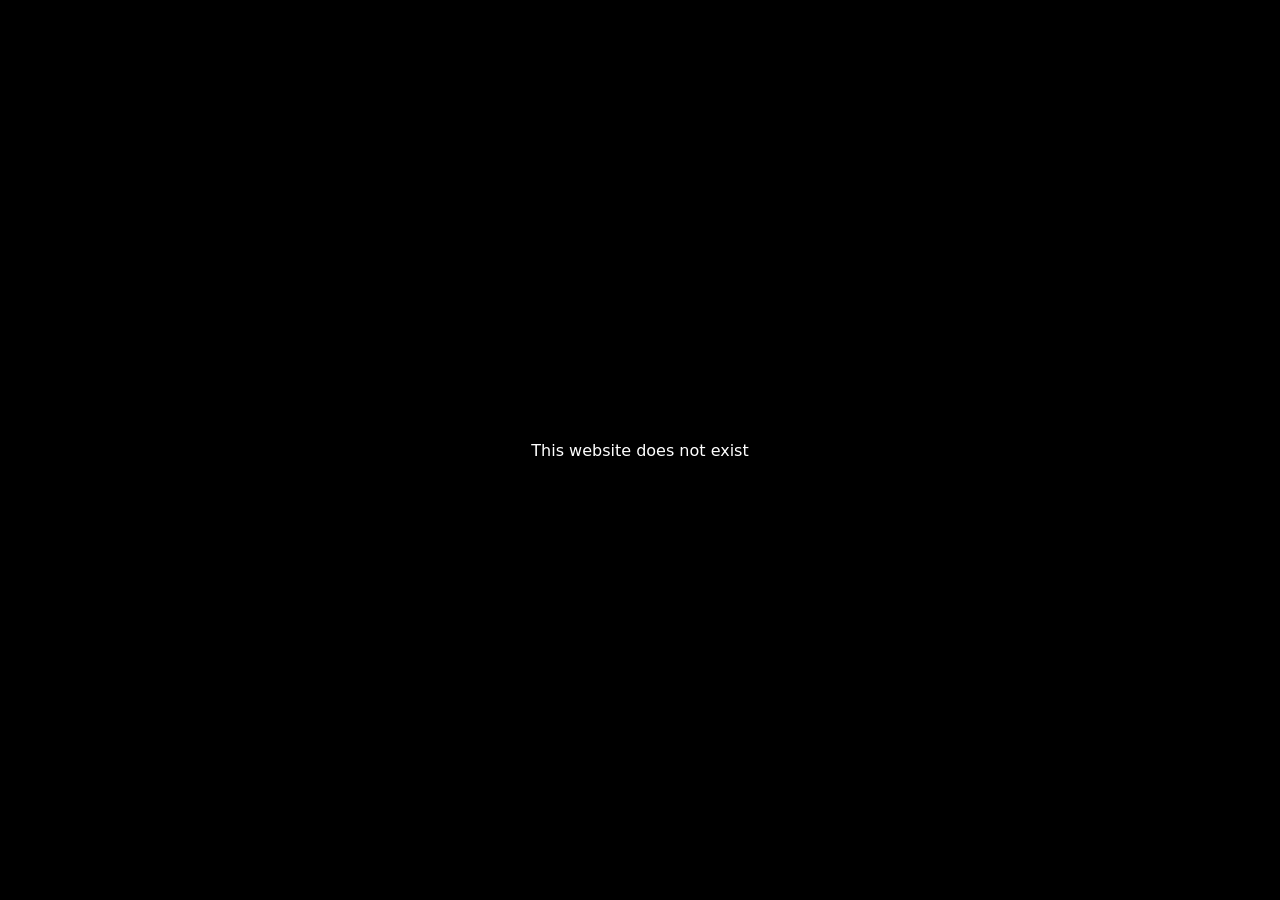
<file: index.html>
<!doctype html>
<html lang="en">
<head>
<meta charset="utf-8">
<meta name="viewport" content="width=device-width, initial-scale=1">
<meta name="robots" content="noindex">
<title>ninjaplzzzz.com</title>
<style>
html, body { margin: 0; height: 100%; background: #000; color: #fff; }
body { display: flex; align-items: center; justify-content: center; font-family: system-ui, sans-serif; }
</style>
</head>
<body>
<p>This website does not exist</p>
</body>
</html>
</file>
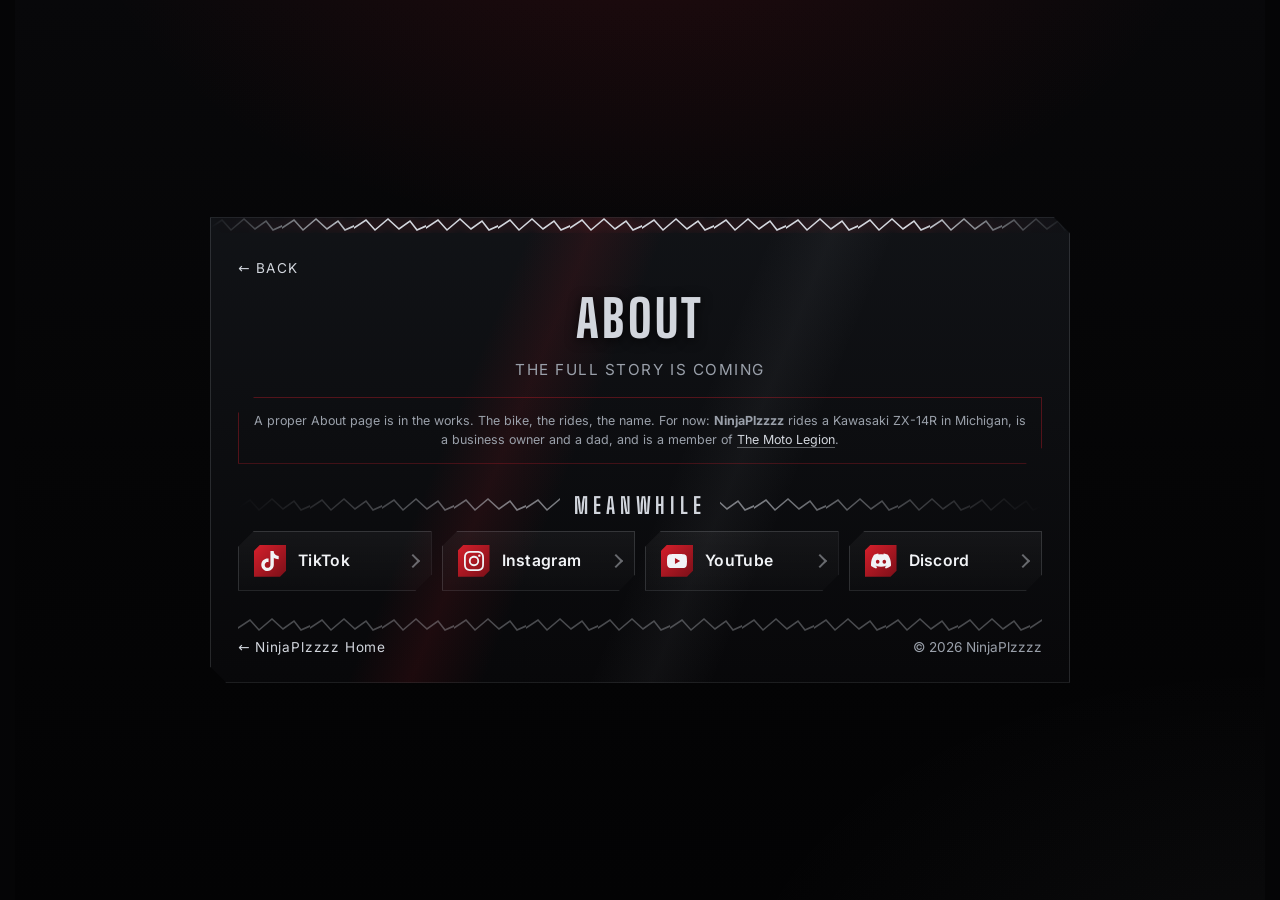
<file: about.html>
<!DOCTYPE html>
<html lang="en">
<head>
    <meta charset="UTF-8">
    <meta name="viewport" content="width=device-width, initial-scale=1.0">
    <title>About | NinjaPlzzzz</title>
    <meta name="description" content="The full NinjaPlzzzz About page is on the way. Meanwhile, follow along on the socials.">
    <meta name="author" content="NinjaPlzzzz">
    <meta name="robots" content="noindex, follow">
    <meta name="theme-color" content="#050506">
    <link rel="canonical" href="https://ninjaplzzzz.com/about.html">

    <meta property="og:title" content="About | NinjaPlzzzz">
    <meta property="og:description" content="The full NinjaPlzzzz About page is on the way. Meanwhile, follow along on the socials.">
    <meta property="og:type" content="website">
    <meta property="og:url" content="https://ninjaplzzzz.com/about.html">
    <meta property="og:site_name" content="NinjaPlzzzz">
    <meta property="og:locale" content="en_US">
    <meta property="og:image" content="https://ninjaplzzzz.com/og-image.png?v=20261010224207">
    <meta property="og:image:secure_url" content="https://ninjaplzzzz.com/og-image.png?v=20261010224207">
    <meta property="og:image:type" content="image/png">
    <meta property="og:image:width" content="1200">
    <meta property="og:image:height" content="630">
    <meta property="og:image:alt" content="NinjaPlzzzz, Michigan motorcycle content creator">

    <meta name="twitter:card" content="summary_large_image">
    <meta name="twitter:title" content="About | NinjaPlzzzz">
    <meta name="twitter:description" content="The full NinjaPlzzzz About page is on the way. Meanwhile, follow along on the socials.">
    <meta name="twitter:image" content="https://ninjaplzzzz.com/og-image.png?v=20261010224207">
    <meta name="twitter:image:alt" content="NinjaPlzzzz, Michigan motorcycle content creator">

    <link rel="stylesheet" href="styles.css?v=20261010224207">
    <link rel="icon" type="image/png" href="favicon-64.png?v=20261010224207">
    <link rel="icon" href="/favicon.ico" sizes="48x48 32x32 16x16">
    <link rel="apple-touch-icon" href="/apple-touch-icon.png">
    <link rel="preload" href="/fonts/big-shoulders-display-latin.woff2" as="font" type="font/woff2" crossorigin>
    <link rel="preload" href="/fonts/inter-latin.woff2" as="font" type="font/woff2" crossorigin>
</head>
<body>
    <main class="card">
        <a href="index.html" class="back-link" aria-label="Back to home">&larr; Back</a>

        <h1 class="name name-solid">ABOUT</h1>
        <p class="tagline">The full story is coming</p>

        <section class="links">
            <p class="fine-print">A proper About page is in the works. The bike, the rides, the name. For now: <strong>NinjaPlzzzz</strong> rides a Kawasaki ZX-14R in Michigan, is a business owner and a dad, and is a member of <a href="https://themotolegion.com/" target="_blank" rel="noopener">The Moto Legion</a>.</p>

            <h2 class="section-title">Meanwhile</h2>
            <div class="link-grid">
                <a class="link-btn" href="https://www.tiktok.com/@ninjaplzzzz" target="_blank" rel="noopener" aria-label="TikTok profile for NinjaPlzzzz" title="TikTok">
                    <span class="icon"><svg class="icon-svg" aria-hidden="true"><use href="icons.svg#i-tiktok"/></svg></span><span class="label">TikTok</span>
                </a>
                <a class="link-btn" href="https://www.instagram.com/ninjaplzzzz/" target="_blank" rel="noopener" aria-label="Instagram profile for NinjaPlzzzz" title="Instagram">
                    <span class="icon"><svg class="icon-svg" aria-hidden="true"><use href="icons.svg#i-instagram"/></svg></span><span class="label">Instagram</span>
                </a>
                <a class="link-btn" href="https://www.youtube.com/@Ninjaplzzzz" target="_blank" rel="noopener" aria-label="YouTube channel for NinjaPlzzzz" title="YouTube">
                    <span class="icon"><svg class="icon-svg" aria-hidden="true"><use href="icons.svg#i-youtube"/></svg></span><span class="label">YouTube</span>
                </a>
                <a class="link-btn" href="https://discord.gg/fz67hjDnPW" target="_blank" rel="noopener" aria-label="The Moto Legion Discord server invite" title="Discord">
                    <span class="icon"><svg class="icon-svg" aria-hidden="true"><use href="icons.svg#i-discord"/></svg></span><span class="label">Discord</span>
                </a>
            </div>
        </section>

        <footer class="footer">
            <a href="index.html">&larr; NinjaPlzzzz Home</a>
            <span>&copy; <span id="year"></span> NinjaPlzzzz</span>
        </footer>
    </main>

    <script>document.getElementById('year').textContent = new Date().getFullYear();</script>
</body>
</html>
</file>
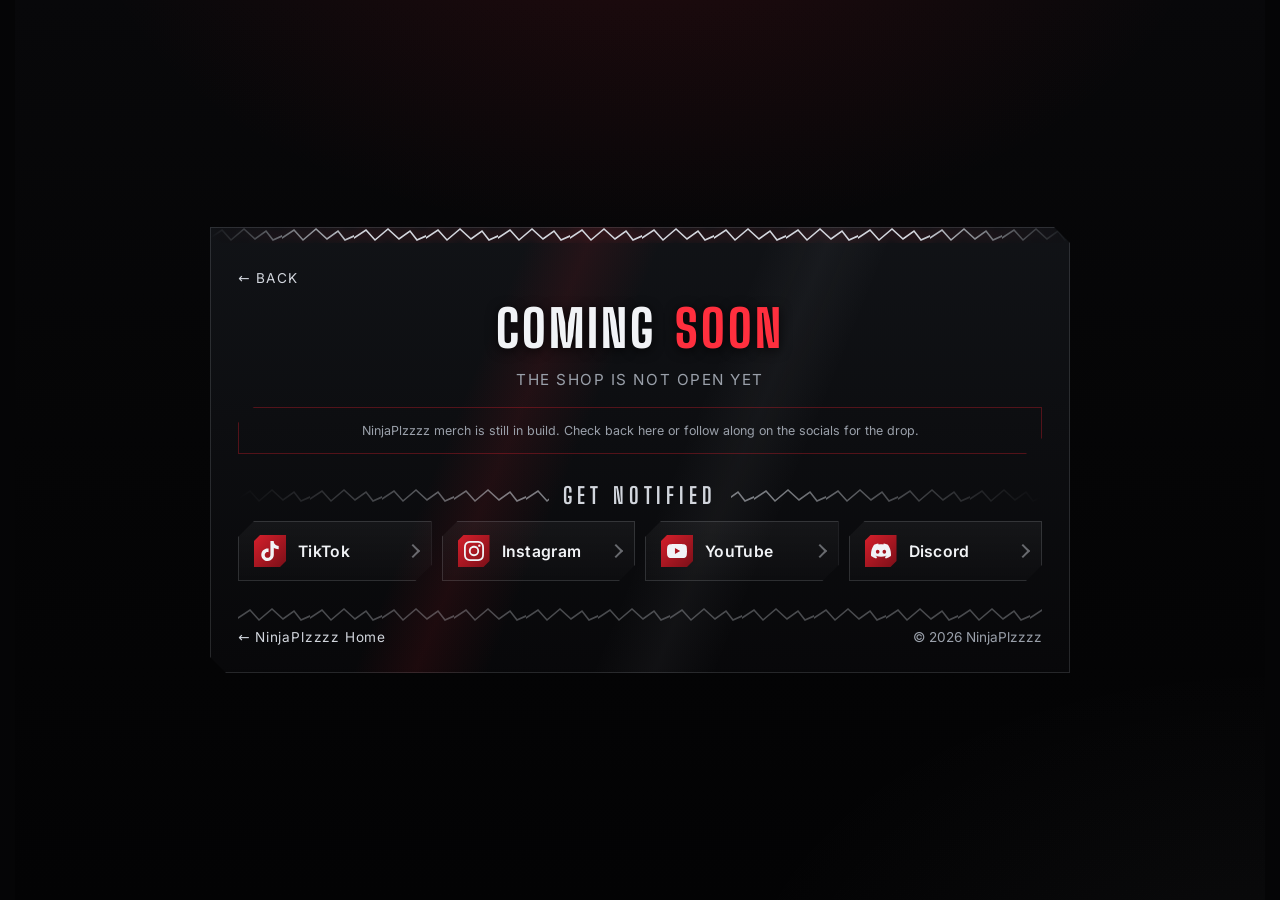
<file: coming-soon.html>
<!DOCTYPE html>
<html lang="en">
<head>
    <meta charset="UTF-8">
    <meta name="viewport" content="width=device-width, initial-scale=1.0">
    <title>Merch Coming Soon | NinjaPlzzzz</title>
    <meta name="description" content="NinjaPlzzzz merch is in build. Follow along on the socials for the drop.">
    <meta name="author" content="NinjaPlzzzz">
    <meta name="robots" content="noindex, follow">
    <meta name="theme-color" content="#050506">
    <link rel="canonical" href="https://ninjaplzzzz.com/coming-soon.html">

    <meta property="og:title" content="Merch Coming Soon | NinjaPlzzzz">
    <meta property="og:description" content="NinjaPlzzzz merch is in build. Follow along on the socials for the drop.">
    <meta property="og:type" content="website">
    <meta property="og:url" content="https://ninjaplzzzz.com/coming-soon.html">
    <meta property="og:site_name" content="NinjaPlzzzz">
    <meta property="og:locale" content="en_US">
    <meta property="og:image" content="https://ninjaplzzzz.com/og-image.png?v=20261010224207">
    <meta property="og:image:secure_url" content="https://ninjaplzzzz.com/og-image.png?v=20261010224207">
    <meta property="og:image:type" content="image/png">
    <meta property="og:image:width" content="1200">
    <meta property="og:image:height" content="630">
    <meta property="og:image:alt" content="NinjaPlzzzz, Michigan motorcycle content creator">

    <meta name="twitter:card" content="summary_large_image">
    <meta name="twitter:title" content="Merch Coming Soon | NinjaPlzzzz">
    <meta name="twitter:description" content="NinjaPlzzzz merch is in build. Follow along on the socials for the drop.">
    <meta name="twitter:image" content="https://ninjaplzzzz.com/og-image.png?v=20261010224207">
    <meta name="twitter:image:alt" content="NinjaPlzzzz, Michigan motorcycle content creator">

    <link rel="stylesheet" href="styles.css?v=20261010224207">
    <link rel="icon" type="image/png" href="favicon-64.png?v=20261010224207">
    <link rel="icon" href="/favicon.ico" sizes="48x48 32x32 16x16">
    <link rel="apple-touch-icon" href="/apple-touch-icon.png">
    <link rel="preload" href="/fonts/big-shoulders-display-latin.woff2" as="font" type="font/woff2" crossorigin>
    <link rel="preload" href="/fonts/inter-latin.woff2" as="font" type="font/woff2" crossorigin>
</head>
<body>
    <main class="card">
        <a href="index.html" class="back-link" aria-label="Back to home">&larr; Back</a>

        <h1 class="name">COMING<span class="accent"> SOON</span></h1>
        <p class="tagline">The shop is not open yet</p>

        <section class="links">
            <p class="fine-print">NinjaPlzzzz merch is still in build. Check back here or follow along on the socials for the drop.</p>

            <h2 class="section-title">Get Notified</h2>
            <div class="link-grid">
                <a class="link-btn" href="https://www.tiktok.com/@ninjaplzzzz" target="_blank" rel="noopener" aria-label="TikTok profile for NinjaPlzzzz" title="TikTok">
                    <span class="icon"><svg class="icon-svg" aria-hidden="true"><use href="icons.svg#i-tiktok"/></svg></span><span class="label">TikTok</span>
                </a>
                <a class="link-btn" href="https://www.instagram.com/ninjaplzzzz/" target="_blank" rel="noopener" aria-label="Instagram profile for NinjaPlzzzz" title="Instagram">
                    <span class="icon"><svg class="icon-svg" aria-hidden="true"><use href="icons.svg#i-instagram"/></svg></span><span class="label">Instagram</span>
                </a>
                <a class="link-btn" href="https://www.youtube.com/@Ninjaplzzzz" target="_blank" rel="noopener" aria-label="YouTube channel for NinjaPlzzzz" title="YouTube">
                    <span class="icon"><svg class="icon-svg" aria-hidden="true"><use href="icons.svg#i-youtube"/></svg></span><span class="label">YouTube</span>
                </a>
                <a class="link-btn" href="https://discord.gg/fz67hjDnPW" target="_blank" rel="noopener" aria-label="The Moto Legion Discord server invite" title="Discord">
                    <span class="icon"><svg class="icon-svg" aria-hidden="true"><use href="icons.svg#i-discord"/></svg></span><span class="label">Discord</span>
                </a>
            </div>
        </section>

        <footer class="footer">
            <a href="index.html">&larr; NinjaPlzzzz Home</a>
            <span>&copy; <span id="year"></span> NinjaPlzzzz</span>
        </footer>
    </main>

    <script>document.getElementById('year').textContent = new Date().getFullYear();</script>
</body>
</html>
</file>
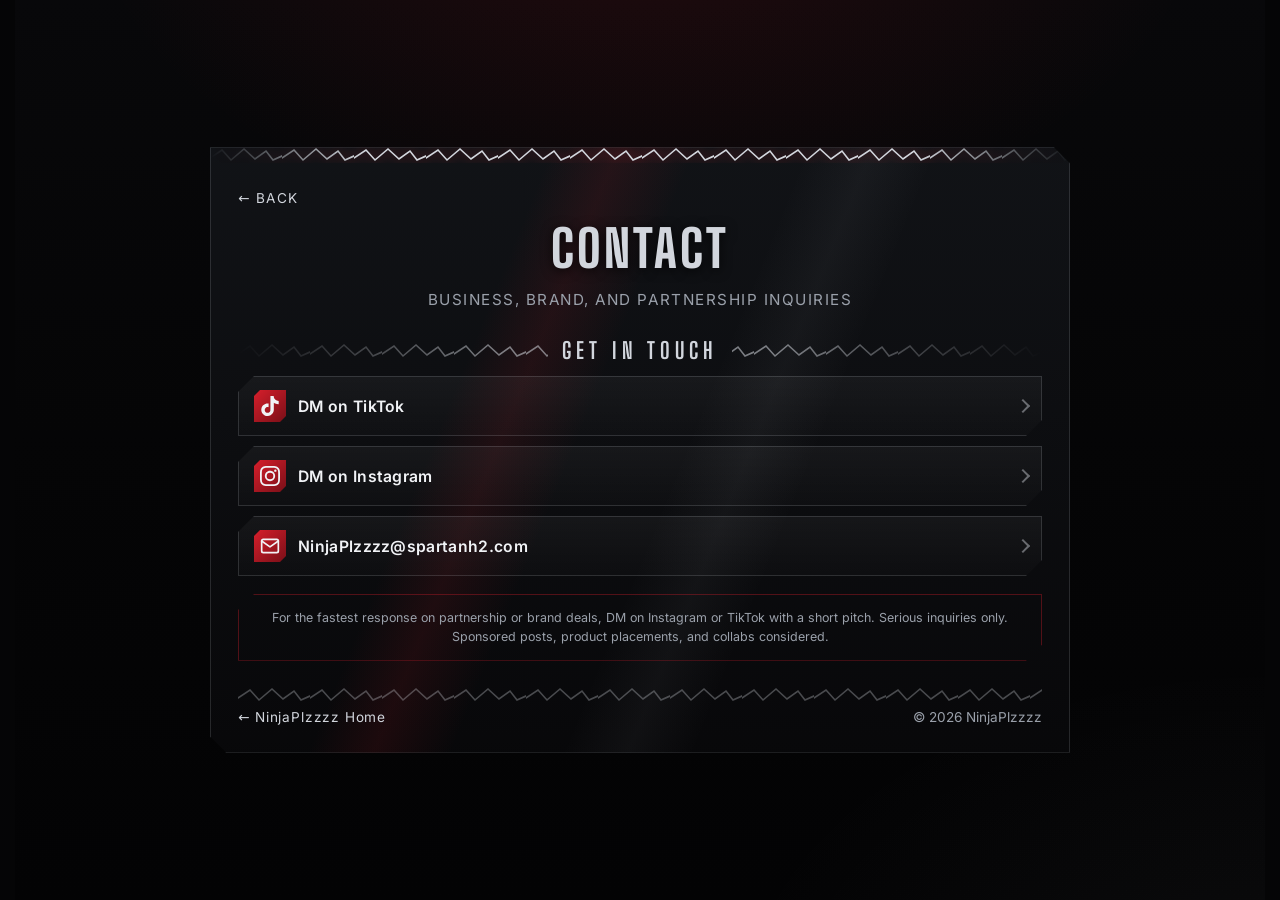
<file: contact.html>
<!DOCTYPE html>
<html lang="en">
<head>
    <meta charset="UTF-8">
    <meta name="viewport" content="width=device-width, initial-scale=1.0">
    <title>Contact | NinjaPlzzzz</title>
    <meta name="description" content="Business, brand, and partnership inquiries for NinjaPlzzzz. TikTok DM, Instagram DM, and email.">
    <meta name="author" content="NinjaPlzzzz">
    <meta name="robots" content="index, follow">
    <meta name="theme-color" content="#050506">
    <link rel="canonical" href="https://ninjaplzzzz.com/contact.html">

    <meta property="og:title" content="Contact | NinjaPlzzzz">
    <meta property="og:description" content="Business, brand, and partnership inquiries for NinjaPlzzzz. TikTok DM, Instagram DM, and email.">
    <meta property="og:type" content="website">
    <meta property="og:url" content="https://ninjaplzzzz.com/contact.html">
    <meta property="og:site_name" content="NinjaPlzzzz">
    <meta property="og:locale" content="en_US">
    <meta property="og:image" content="https://ninjaplzzzz.com/og-image.png?v=20261010224207">
    <meta property="og:image:secure_url" content="https://ninjaplzzzz.com/og-image.png?v=20261010224207">
    <meta property="og:image:type" content="image/png">
    <meta property="og:image:width" content="1200">
    <meta property="og:image:height" content="630">
    <meta property="og:image:alt" content="NinjaPlzzzz, Michigan motorcycle content creator">

    <meta name="twitter:card" content="summary_large_image">
    <meta name="twitter:title" content="Contact | NinjaPlzzzz">
    <meta name="twitter:description" content="Business, brand, and partnership inquiries for NinjaPlzzzz. TikTok DM, Instagram DM, and email.">
    <meta name="twitter:image" content="https://ninjaplzzzz.com/og-image.png?v=20261010224207">
    <meta name="twitter:image:alt" content="NinjaPlzzzz, Michigan motorcycle content creator">

    <link rel="stylesheet" href="styles.css?v=20261010224207">
    <link rel="icon" type="image/png" href="favicon-64.png?v=20261010224207">
    <link rel="icon" href="/favicon.ico" sizes="48x48 32x32 16x16">
    <link rel="apple-touch-icon" href="/apple-touch-icon.png">
    <link rel="preload" href="/fonts/big-shoulders-display-latin.woff2" as="font" type="font/woff2" crossorigin>
    <link rel="preload" href="/fonts/inter-latin.woff2" as="font" type="font/woff2" crossorigin>
    <script type="application/ld+json">
    {
      "@context": "https://schema.org",
      "@type": "BreadcrumbList",
      "itemListElement": [
        { "@type": "ListItem", "position": 1, "name": "Home", "item": "https://ninjaplzzzz.com/" },
        { "@type": "ListItem", "position": 2, "name": "Contact", "item": "https://ninjaplzzzz.com/contact.html" }
      ]
    }
    </script>
</head>
<body>
    <main class="card">
        <a href="index.html" class="back-link" aria-label="Back to home">&larr; Back</a>

        <h1 class="name name-solid">CONTACT</h1>
        <p class="tagline">Business, brand, and partnership inquiries</p>

        <section class="links">
            <h2 class="section-title">Get In Touch</h2>

            <div class="link-grid" style="grid-template-columns: 1fr;">
                <a class="link-btn" href="https://www.tiktok.com/@ninjaplzzzz" target="_blank" rel="noopener" aria-label="DM NinjaPlzzzz on TikTok" title="DM on TikTok">
                    <span class="icon"><svg class="icon-svg" aria-hidden="true"><use href="icons.svg#i-tiktok"/></svg></span><span class="label">DM on TikTok</span>
                </a>
                <a class="link-btn" href="https://www.instagram.com/ninjaplzzzz/" target="_blank" rel="noopener" aria-label="DM NinjaPlzzzz on Instagram" title="DM on Instagram">
                    <span class="icon"><svg class="icon-svg" aria-hidden="true"><use href="icons.svg#i-instagram"/></svg></span><span class="label">DM on Instagram</span>
                </a>
                <a class="link-btn" href="mailto:NinjaPlzzzz@spartanh2.com" aria-label="Email NinjaPlzzzz at NinjaPlzzzz@spartanh2.com" title="NinjaPlzzzz@spartanh2.com">
                    <span class="icon"><svg class="icon-svg" aria-hidden="true"><use href="icons.svg#i-envelope"/></svg></span><span class="label">NinjaPlzzzz@spartanh2.com</span>
                </a>
            </div>

            <p class="fine-print">For the fastest response on partnership or brand deals, DM on Instagram or TikTok with a short pitch. Serious inquiries only. Sponsored posts, product placements, and collabs considered.</p>
        </section>

        <footer class="footer">
            <a href="index.html">&larr; NinjaPlzzzz Home</a>
            <span>&copy; <span id="year"></span> NinjaPlzzzz</span>
        </footer>
    </main>

    <script>document.getElementById('year').textContent = new Date().getFullYear();</script>
</body>
</html>
</file>
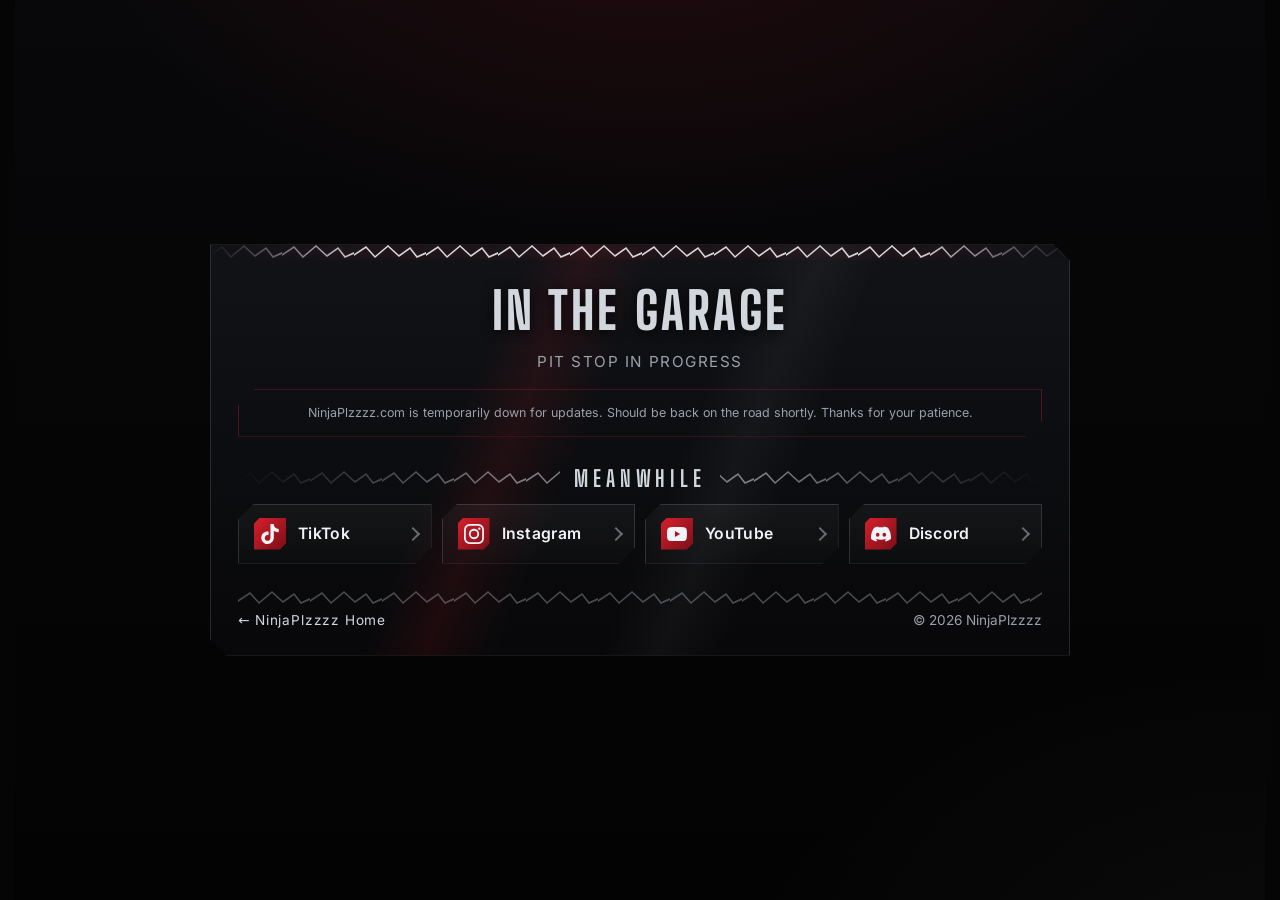
<file: maintenance.html>
<!DOCTYPE html>
<html lang="en">
<head>
    <meta charset="UTF-8">
    <meta name="viewport" content="width=device-width, initial-scale=1.0">
    <title>In the Garage | NinjaPlzzzz</title>
    <meta name="description" content="NinjaPlzzzz.com is temporarily down for maintenance. Back soon.">
    <meta name="author" content="NinjaPlzzzz">
    <meta name="robots" content="noindex, follow">
    <meta name="theme-color" content="#050506">

    <link rel="stylesheet" href="/styles.css?v=20261010224207">
    <link rel="icon" type="image/png" href="/favicon-64.png?v=20261010224207">
    <link rel="icon" href="/favicon.ico" sizes="48x48 32x32 16x16">
    <link rel="apple-touch-icon" href="/apple-touch-icon.png">
    <link rel="preload" href="/fonts/big-shoulders-display-latin.woff2" as="font" type="font/woff2" crossorigin>
    <link rel="preload" href="/fonts/inter-latin.woff2" as="font" type="font/woff2" crossorigin>
</head>
<body>
    <main class="card">
        <h1 class="name name-solid">IN THE GARAGE</h1>
        <p class="tagline">Pit stop in progress</p>

        <section class="links">
            <p class="fine-print">NinjaPlzzzz.com is temporarily down for updates. Should be back on the road shortly. Thanks for your patience.</p>

            <h2 class="section-title">Meanwhile</h2>
            <div class="link-grid">
                <a class="link-btn" href="https://www.tiktok.com/@ninjaplzzzz" target="_blank" rel="noopener" aria-label="TikTok profile for NinjaPlzzzz" title="TikTok">
                    <span class="icon"><svg class="icon-svg" aria-hidden="true"><use href="/icons.svg#i-tiktok"/></svg></span><span class="label">TikTok</span>
                </a>
                <a class="link-btn" href="https://www.instagram.com/ninjaplzzzz/" target="_blank" rel="noopener" aria-label="Instagram profile for NinjaPlzzzz" title="Instagram">
                    <span class="icon"><svg class="icon-svg" aria-hidden="true"><use href="/icons.svg#i-instagram"/></svg></span><span class="label">Instagram</span>
                </a>
                <a class="link-btn" href="https://www.youtube.com/@Ninjaplzzzz" target="_blank" rel="noopener" aria-label="YouTube channel for NinjaPlzzzz" title="YouTube">
                    <span class="icon"><svg class="icon-svg" aria-hidden="true"><use href="/icons.svg#i-youtube"/></svg></span><span class="label">YouTube</span>
                </a>
                <a class="link-btn" href="https://discord.gg/fz67hjDnPW" target="_blank" rel="noopener" aria-label="The Moto Legion Discord server invite" title="Discord">
                    <span class="icon"><svg class="icon-svg" aria-hidden="true"><use href="/icons.svg#i-discord"/></svg></span><span class="label">Discord</span>
                </a>
            </div>
        </section>

        <footer class="footer">
            <a href="/">&larr; NinjaPlzzzz Home</a>
            <span>&copy; <span id="year"></span> NinjaPlzzzz</span>
        </footer>
    </main>

    <script>document.getElementById('year').textContent = new Date().getFullYear();</script>
</body>
</html>
</file>
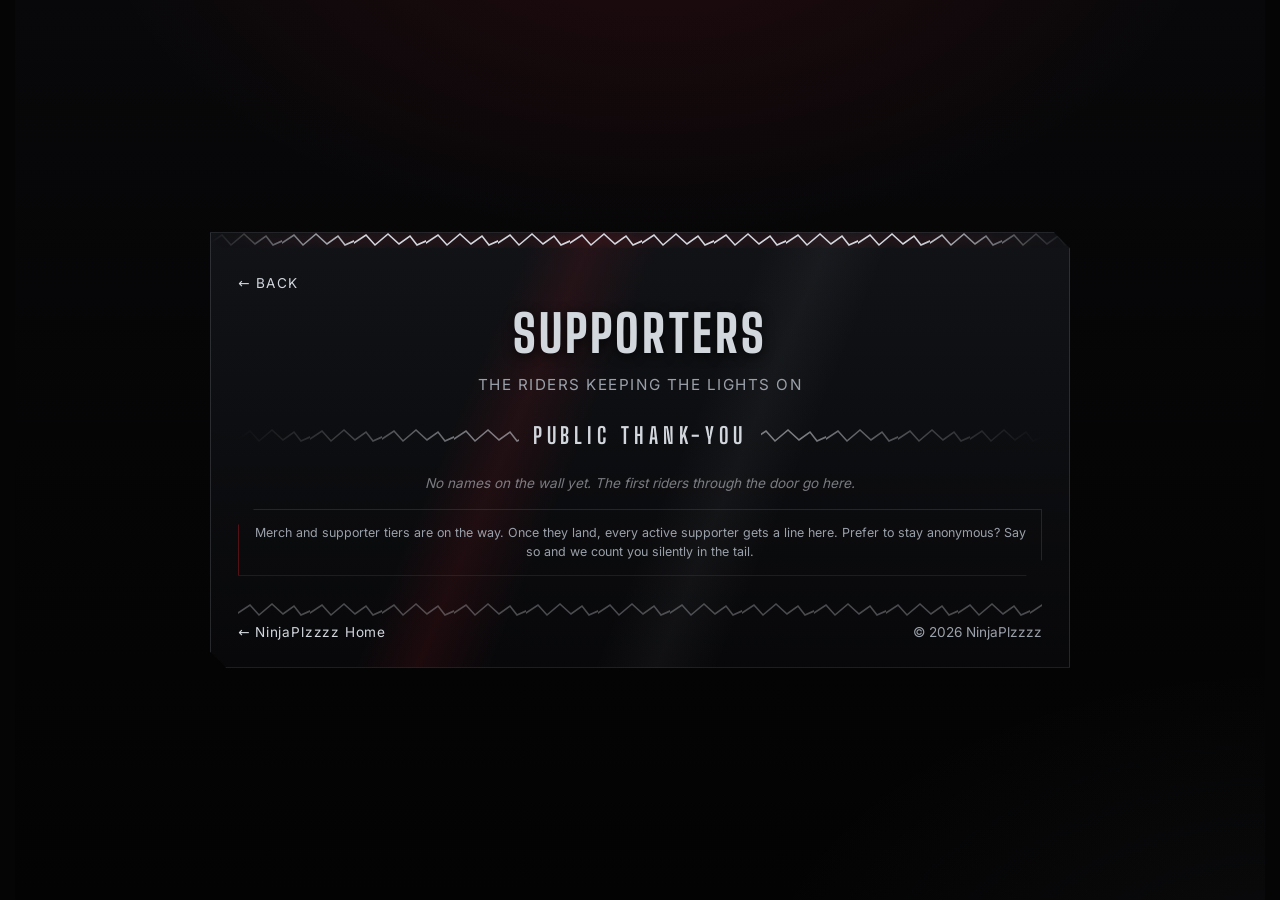
<file: supporters.html>
<!DOCTYPE html>
<html lang="en">
<head>
    <meta charset="UTF-8">
    <meta name="viewport" content="width=device-width, initial-scale=1.0">
    <title>Supporters | NinjaPlzzzz</title>
    <meta name="description" content="Public thank you to the supporters keeping NinjaPlzzzz on the road.">
    <meta name="author" content="NinjaPlzzzz">
    <meta name="robots" content="index, follow">
    <meta name="theme-color" content="#050506">
    <link rel="canonical" href="https://ninjaplzzzz.com/supporters.html">

    <meta property="og:title" content="Supporters | NinjaPlzzzz">
    <meta property="og:description" content="Public thank you to the supporters keeping NinjaPlzzzz on the road.">
    <meta property="og:type" content="website">
    <meta property="og:url" content="https://ninjaplzzzz.com/supporters.html">
    <meta property="og:site_name" content="NinjaPlzzzz">
    <meta property="og:locale" content="en_US">
    <meta property="og:image" content="https://ninjaplzzzz.com/og-image.png?v=20261010224207">
    <meta property="og:image:secure_url" content="https://ninjaplzzzz.com/og-image.png?v=20261010224207">
    <meta property="og:image:type" content="image/png">
    <meta property="og:image:width" content="1200">
    <meta property="og:image:height" content="630">
    <meta property="og:image:alt" content="NinjaPlzzzz, Michigan motorcycle content creator">

    <meta name="twitter:card" content="summary_large_image">
    <meta name="twitter:title" content="Supporters | NinjaPlzzzz">
    <meta name="twitter:description" content="Public thank you to the supporters keeping NinjaPlzzzz on the road.">
    <meta name="twitter:image" content="https://ninjaplzzzz.com/og-image.png?v=20261010224207">
    <meta name="twitter:image:alt" content="NinjaPlzzzz, Michigan motorcycle content creator">

    <link rel="stylesheet" href="styles.css?v=20261010224207">
    <link rel="icon" type="image/png" href="favicon-64.png?v=20261010224207">
    <link rel="icon" href="/favicon.ico" sizes="48x48 32x32 16x16">
    <link rel="apple-touch-icon" href="/apple-touch-icon.png">
    <link rel="preload" href="/fonts/big-shoulders-display-latin.woff2" as="font" type="font/woff2" crossorigin>
    <link rel="preload" href="/fonts/inter-latin.woff2" as="font" type="font/woff2" crossorigin>
    <script type="application/ld+json">
    {
      "@context": "https://schema.org",
      "@type": "BreadcrumbList",
      "itemListElement": [
        { "@type": "ListItem", "position": 1, "name": "Home", "item": "https://ninjaplzzzz.com/" },
        { "@type": "ListItem", "position": 2, "name": "Supporters", "item": "https://ninjaplzzzz.com/supporters.html" }
      ]
    }
    </script>
</head>
<body>
    <main class="card">
        <a href="index.html" class="back-link" aria-label="Back to home">&larr; Back</a>

        <h1 class="name name-solid">SUPPORTERS</h1>
        <p class="tagline">The riders keeping the lights on</p>

        <section class="links">
            <h2 class="section-title">Public Thank-You</h2>

            <div id="supporters-list"></div>

            <p class="supporters-tail" id="supporters-tail"></p>

            <p class="fine-print">Merch and supporter tiers are on the way. Once they land, every active supporter gets a line here. Prefer to stay anonymous? Say so and we count you silently in the tail.</p>
        </section>

        <footer class="footer">
            <a href="index.html">&larr; NinjaPlzzzz Home</a>
            <span>&copy; <span id="year"></span> NinjaPlzzzz</span>
        </footer>
    </main>

    <script>document.getElementById('year').textContent = new Date().getFullYear();</script>
    <script>
        // Supporters are loaded from supporters.json: edit that file to
        // add / remove / update entries. This script only renders.
        // Fields: name, tier ("Rider" | "Legend" | custom), since (YYYY-MM-DD),
        // instagram (handle without @, optional). Top-level anonymousCount
        // renders the opt-out tail.
        const esc = (s) => String(s ?? '')
            .replace(/&/g, '&amp;').replace(/</g, '&lt;').replace(/>/g, '&gt;')
            .replace(/"/g, '&quot;').replace(/'/g, '&#39;');

        function monthsSince(sinceStr) {
            const [y, m, d] = sinceStr.split('-').map(Number);
            const start = new Date(y, m - 1, d);
            const now = new Date();
            let months = (now.getFullYear() - start.getFullYear()) * 12 + (now.getMonth() - start.getMonth());
            if (now.getDate() < start.getDate()) months--;
            return Math.max(0, months);
        }
        function formatDuration(months) {
            if (months < 1) return 'New';
            if (months < 12) return months + ' mo';
            const y = Math.floor(months / 12), m = months % 12;
            return m === 0 ? y + ' yr' : y + ' yr ' + m + ' mo';
        }
        function milestoneClass(months) {
            if (months >= 36) return 'milestone-3y';
            if (months >= 24) return 'milestone-2y';
            if (months >= 12) return 'milestone-1y';
            return '';
        }
        function renderSupporters(supporters, anonymousCount) {
            const list = document.getElementById('supporters-list');
            const tail = document.getElementById('supporters-tail');
            const sorted = supporters.map(s => ({ ...s, _months: monthsSince(s.since) }))
                .sort((a, b) => b._months - a._months);
            if (!sorted.length && !anonymousCount) {
                list.innerHTML = '<p class="supporters-tail">No names on the wall yet. The first riders through the door go here.</p>';
                tail.style.display = 'none';
                return;
            }
            list.innerHTML = sorted.map(s => {
                const tier = s.tier || 'Rider';
                const tierClass = tier.toLowerCase().replace(/\s+/g, '-').replace(/[^a-z0-9-]/g, '');
                const ig = s.instagram ? encodeURIComponent(s.instagram) : '';
                const igLink = ig
                    ? '<a class="supporter-ig" href="https://www.instagram.com/' + ig + '/" target="_blank" rel="noopener" aria-label="' + esc(s.name) + ' on Instagram" title="@' + esc(s.instagram) + '"><svg class="icon-svg" aria-hidden="true"><use href="icons.svg#i-instagram"/></svg></a>'
                    : '';
                return '<div class="supporter-row ' + milestoneClass(s._months) + '">' +
                    '<span class="supporter-tier tier-' + tierClass + '">' + esc(tier) + '</span>' +
                    '<span class="supporter-name">' + esc(s.name) + '</span>' +
                    '<span class="supporter-months" title="Supporting since ' + esc(s.since) + '">' + formatDuration(s._months) + '</span>' +
                    igLink + '</div>';
            }).join('');
            if (anonymousCount > 0) {
                tail.textContent = '+ ' + anonymousCount + ' more rider' + (anonymousCount === 1 ? '' : 's') + ' supporting anonymously';
            } else {
                tail.style.display = 'none';
            }
        }
        (async () => {
            try {
                // Stamped URL: LiteSpeed caches JSON server-side for about a
                // day and ignores client cache headers on an unstamped path.
                const res = await fetch('supporters.json?v=20261010224207', { cache: 'no-cache' });
                if (!res.ok) throw new Error('HTTP ' + res.status);
                const data = await res.json();
                renderSupporters(data.supporters || [], data.anonymousCount || 0);
            } catch (err) {
                document.getElementById('supporters-list').innerHTML =
                    '<p class="fine-print">Could not load the supporters list. (' + esc(err.message) + ')</p>';
            }
        })();
    </script>
</body>
</html>
</file>
<file: styles.css>
@font-face{font-family:Big Shoulders Display;font-style:normal;font-weight:400 900;font-display:swap;src:url(fonts/big-shoulders-display-latin.woff2) format("woff2");unicode-range:U+0000-00FF,U+0131,U+0152-0153,U+02BB-02BC,U+02C6,U+02DA,U+02DC,U+0304,U+0308,U+0329,U+2000-206F,U+20AC,U+2122,U+2191,U+2193,U+2212,U+2215,U+FEFF,U+FFFD}@font-face{font-family:Inter;font-style:normal;font-weight:100 900;font-display:swap;src:url(fonts/inter-latin.woff2) format("woff2");unicode-range:U+0000-00FF,U+0131,U+0152-0153,U+02BB-02BC,U+02C6,U+02DA,U+02DC,U+0304,U+0308,U+0329,U+2000-206F,U+20AC,U+2122,U+2191,U+2193,U+2212,U+2215,U+FEFF,U+FFFD}@font-face{font-family:Cinzel;font-style:normal;font-weight:400 900;font-display:swap;src:url(fonts/cinzel-latin.woff2) format("woff2");unicode-range:U+0000-00FF,U+0131,U+0152-0153,U+02BB-02BC,U+02C6,U+02DA,U+02DC,U+0304,U+0308,U+0329,U+2000-206F,U+20AC,U+2122,U+2191,U+2193,U+2212,U+2215,U+FEFF,U+FFFD}@view-transition{navigation: auto;}::view-transition-old(root),::view-transition-new(root){animation-duration:.16s}@media (prefers-reduced-motion: reduce){::view-transition-old(root),::view-transition-new(root){animation:none}}:root{--black: #050506;--black-2: #0a0a0c;--slate: #121418;--slate-2: #191c21;--steel: #d2d6dd;--steel-dim: #959aa4;--steel-dark: #6d717a;--red: #d61f2b;--red-deep: #7a0f18;--red-glow: #ff2f3e;--ink: #f1f3f6;--muted: #9aa0aa}:root{--jag-silver: url("data:image/svg+xml;charset=utf-8,%3Csvg xmlns='http://www.w3.org/2000/svg' width='72' height='16' viewBox='0 0 72 16'%3E%3Cpath d='M0 11 L12 3 L21 13 L34 2 L45 12 L56 4 L63 13 L72 9' fill='none' stroke='%23d2d6dd' stroke-width='1.6' stroke-linejoin='miter' stroke-linecap='square'/%3E%3C/svg%3E");--jag-red: url("data:image/svg+xml;charset=utf-8,%3Csvg xmlns='http://www.w3.org/2000/svg' width='72' height='16' viewBox='0 0 72 16'%3E%3Cpath d='M0 11 L12 3 L21 13 L34 2 L45 12 L56 4 L63 13 L72 9' fill='none' stroke='%23ff2f3e' stroke-width='1.8' stroke-linejoin='miter' stroke-linecap='square'/%3E%3C/svg%3E");--jag-h: 16px;--jag-size: 72px 16px;--cut: 16px}*{box-sizing:border-box;margin:0;padding:0}html{scrollbar-gutter:stable both-edges}html,body{min-height:100%;font-family:Inter,system-ui,-apple-system,Segoe UI,Roboto,sans-serif;color:var(--ink);background:var(--black)}body{min-height:100vh;display:flex;align-items:center;justify-content:center;padding:40px 20px;background:transparent}body:before{content:"";position:fixed;inset:0;z-index:-1;background-color:var(--black);background-image:radial-gradient(880px 540px at 50% -12%,rgba(214,31,43,.13),transparent 64%),radial-gradient(900px 560px at 100% 112%,rgba(210,214,221,.045),transparent 62%),linear-gradient(180deg,#08080a 0%,var(--black) 48%,#030304 100%);pointer-events:none}.card{width:100%;max-width:860px;background:linear-gradient(180deg,#121418f0,#08080af7);padding:40px 28px 28px;box-shadow:inset 0 0 0 1px #d2d6dd26;filter:drop-shadow(0 26px 60px rgba(0,0,0,.8)) drop-shadow(0 0 40px rgba(214,31,43,.1));clip-path:polygon(0 0,calc(100% - var(--cut)) 0,100% var(--cut),100% 100%,var(--cut) 100%,0 calc(100% - var(--cut)));position:relative;overflow:hidden}.card:before{content:"";position:absolute;inset:0;background:linear-gradient(112deg,transparent 54%,rgba(210,214,221,.045) 60%,transparent 66%),linear-gradient(292deg,transparent 56%,rgba(214,31,43,.1) 63%,transparent 69%);pointer-events:none}.card:after{content:"";position:absolute;top:0;left:0;right:0;height:var(--jag-h);background-image:var(--jag-silver);background-repeat:repeat-x;background-size:var(--jag-size);background-position:left center;filter:drop-shadow(0 0 6px rgba(255,47,62,.55));-webkit-mask-image:linear-gradient(90deg,transparent 0%,#000 18%,#000 82%,transparent 100%);mask-image:linear-gradient(90deg,transparent 0%,#000 18%,#000 82%,transparent 100%);pointer-events:none}.avatar-wrap{display:flex;justify-content:center;margin-bottom:18px;position:relative;z-index:1}.avatar{width:220px;height:220px;border-radius:50%;object-fit:cover;border:3px solid var(--steel);background:#000;box-shadow:0 0 0 4px #050506f2,0 0 0 5px #d61f2bbf,0 10px 30px #000000b3,0 0 46px #d61f2b42}.name{font-family:Big Shoulders Display,Arial Narrow,sans-serif;font-weight:800;text-align:center;font-size:clamp(2.4rem,6.4vw,3.2rem);letter-spacing:.06em;line-height:1.05;color:var(--ink);text-shadow:0 2px 12px rgba(0,0,0,.8);position:relative;z-index:1;text-transform:uppercase}.accent{color:var(--red-glow);margin-left:4px}.name-solid{color:var(--steel)}.wordmark-heading{letter-spacing:0;line-height:0;margin:.2em 0}.wordmark{display:block;margin:0 auto;width:min(100%,clamp(240px,78vw,540px));max-width:100%;height:auto;filter:drop-shadow(0 2px 14px rgba(0,0,0,.85)) drop-shadow(0 0 24px rgba(214,31,43,.2))}.tagline{text-align:center;color:var(--muted);font-size:.95rem;letter-spacing:.1em;text-transform:uppercase;margin:14px 0 10px;position:relative;z-index:1}.legion-member{text-align:center;margin:0 0 26px;font-size:.68rem;letter-spacing:.14em;text-transform:uppercase;color:#9aa0aabf;position:relative;z-index:1}.legion-member a{font-family:Cinzel,serif;font-weight:700;font-size:.8rem;letter-spacing:.13em;text-decoration:none;color:#e8c76a;transition:filter .15s ease;white-space:nowrap}@supports ((-webkit-background-clip: text) or (background-clip: text)){.legion-member a{background:linear-gradient(180deg,#f4e4b8,#e8c76a 45%,#c9a24b 80%);-webkit-background-clip:text;background-clip:text;color:transparent}}.legion-member a:hover{filter:brightness(1.15) drop-shadow(0 0 8px rgba(232,199,106,.35))}.legion-member a:focus-visible{outline:2px solid #e8c76a;outline-offset:3px;border-radius:2px}.section-title{display:flex;align-items:center;gap:14px;font-family:Big Shoulders Display,Arial Narrow,sans-serif;font-weight:700;font-size:clamp(1.15rem,3.4vw,1.4rem);letter-spacing:.22em;color:var(--steel);text-transform:uppercase;text-align:center;white-space:nowrap;margin:28px 0 12px;position:relative;z-index:1}.section-title:before,.section-title:after{content:"";flex:1;min-width:16px;height:var(--jag-h);background-image:var(--jag-silver);background-repeat:repeat-x;background-size:var(--jag-size);background-position:left center;opacity:.55}.section-title:before{-webkit-mask-image:linear-gradient(90deg,transparent,#000 85%);mask-image:linear-gradient(90deg,transparent,#000 85%)}.section-title:after{background-position:right center;-webkit-mask-image:linear-gradient(90deg,#000 15%,transparent);mask-image:linear-gradient(90deg,#000 15%,transparent)}.link-grid{display:grid;grid-template-columns:repeat(auto-fit,minmax(180px,1fr));gap:10px;position:relative;z-index:1}.link-grid+.link-grid{margin-top:10px}.link-btn{--glint: rgba(210, 214, 221, .55);display:flex;align-items:center;gap:12px;padding:14px 16px;border:0;color:var(--ink);text-decoration:none;font-weight:600;font-size:.98rem;letter-spacing:.02em;background:linear-gradient(135deg,var(--glint) 0 1.5px,transparent 1.5px) top left / 30px 30px no-repeat,linear-gradient(315deg,var(--glint) 0 1.5px,transparent 1.5px) bottom right / 30px 30px no-repeat,linear-gradient(180deg,#ffffff0b,#ffffff03);box-shadow:inset 0 0 0 1px #d2d6dd29;clip-path:polygon(var(--cut) 0,100% 0,100% calc(100% - var(--cut)),calc(100% - var(--cut)) 100%,0 100%,0 var(--cut));transition:transform .15s ease,box-shadow .2s ease,background-color .2s ease,color .15s ease;position:relative;overflow:hidden}.link-btn:after{content:"";position:absolute;right:14px;top:50%;width:8px;height:8px;border-right:2px solid var(--steel);border-top:2px solid var(--steel);transform:translateY(-50%) rotate(45deg);opacity:.45;transition:opacity .2s ease,right .2s ease}.link-btn:hover{--glint: var(--red-glow);transform:translateY(-2px);background-color:#d61f2b1f;box-shadow:inset 0 0 0 1px #ff2f3ebf,inset 0 0 22px #d61f2b38}.link-btn:hover:after{opacity:1;right:10px}.link-btn:focus-visible{outline:none;box-shadow:inset 0 0 0 2px var(--steel),inset 0 0 22px #d2d6dd2e}.link-btn .icon{display:inline-flex;align-items:center;justify-content:center;width:32px;height:32px;background:linear-gradient(135deg,var(--red),var(--red-deep));color:var(--ink);clip-path:polygon(6px 0,100% 0,100% calc(100% - 6px),calc(100% - 6px) 100%,0 100%,0 6px);font-weight:800;flex-shrink:0}.icon-svg{width:20px;height:20px;fill:currentColor;display:block}.business-cta .icon-svg{width:18px;height:18px}.link-btn.support .icon{background:linear-gradient(135deg,#eef0f3,var(--steel));color:var(--black)}.link-btn.support{box-shadow:inset 0 0 0 1px #d2d6dd57}.link-btn.support:hover{--glint: var(--steel);background-color:#d2d6dd1a;box-shadow:inset 0 0 0 1px var(--steel),inset 0 0 22px #d2d6dd29}.meta-cta-row{margin-top:28px;display:flex;flex-wrap:wrap;justify-content:center;gap:10px;position:relative;z-index:1}.business-cta{display:inline-flex;align-items:center;gap:12px;padding:12px 26px;background:transparent;border:1.5px solid rgba(210,214,221,.45);color:var(--steel);text-decoration:none;font-family:Big Shoulders Display,Arial Narrow,sans-serif;font-weight:700;font-size:1.05rem;text-transform:uppercase;letter-spacing:.16em;transition:background .15s ease,color .15s ease,border-color .15s ease,transform .15s ease}.business-cta:hover{background:var(--steel);color:var(--black);border-color:var(--steel);transform:translateY(-1px)}.business-cta:focus-visible{outline:2px solid var(--steel);outline-offset:2px}.about-caption{margin:0 auto 6px;padding:0 8px;text-align:center;color:#d2d6dd99;font-size:.78rem;line-height:1.55;letter-spacing:.02em;position:relative;z-index:1}.about-caption p{max-width:560px;margin:0 auto}.about-caption strong{color:#d2d6ddeb;font-weight:700;letter-spacing:.04em}.about-caption a{color:#d2d6dde6;text-decoration:none;border-bottom:1px solid rgba(210,214,221,.3);transition:color .15s ease,border-color .15s ease;white-space:nowrap}.about-caption a:hover{color:var(--ink);border-bottom-color:var(--red-glow)}.footer{margin-top:26px;padding-top:22px;display:flex;justify-content:space-between;align-items:center;flex-wrap:wrap;gap:8px;font-size:.85rem;color:var(--muted);position:relative;z-index:1}.footer:before{content:"";position:absolute;top:0;left:0;right:0;height:var(--jag-h);background-image:var(--jag-silver);background-repeat:repeat-x;background-size:var(--jag-size);background-position:left center;opacity:.32;pointer-events:none}.footer a{color:var(--steel);text-decoration:none;letter-spacing:.06em}.footer a:hover{color:var(--red-glow)}.back-link{display:inline-block;color:var(--steel);text-decoration:none;font-size:.85rem;letter-spacing:.1em;text-transform:uppercase;margin-bottom:16px;position:relative;z-index:1;transition:color .15s ease}.back-link:hover{color:var(--red-glow)}.fine-print{color:var(--muted);font-size:.78rem;text-align:center;margin-top:18px;padding:14px;box-shadow:inset 0 0 0 1px #d61f2b59;clip-path:polygon(var(--cut) 0,100% 0,100% calc(100% - var(--cut)),calc(100% - var(--cut)) 100%,0 100%,0 var(--cut));line-height:1.55;position:relative;z-index:1}.fine-print a{color:var(--steel);text-decoration:none;border-bottom:1px solid rgba(210,214,221,.4);transition:color .15s ease,border-color .15s ease}.fine-print a:hover{color:var(--ink);border-bottom-color:var(--red-glow)}.site-credit{text-align:center;margin:14px 0 0;font-size:.7rem;letter-spacing:.06em;color:#9aa0aa99;position:relative;z-index:1}.site-credit a{color:#d2d6ddb3;text-decoration:none}.site-credit a:hover{color:var(--ink)}@media (max-width: 420px){:root{--cut: 11px}.card{padding:30px 18px 22px}.avatar{width:170px;height:170px}.link-grid{grid-template-columns:1fr 1fr}.link-btn{padding:12px 10px;font-size:.82rem;gap:8px}.link-btn .icon{width:28px;height:28px}.link-btn .icon .icon-svg{width:16px;height:16px}.link-btn:after{display:none}.business-cta{padding:11px 18px;font-size:.92rem}.legion-member{font-size:.62rem;letter-spacing:.12em}}#supporters-list{display:flex;flex-direction:column;gap:6px;margin-top:4px;position:relative;z-index:1}.supporter-row{display:grid;grid-template-columns:80px 1fr auto 24px;align-items:center;gap:12px;padding:10px 14px;background:#ffffff05;box-shadow:inset 0 0 0 1px #d2d6dd17;clip-path:polygon(10px 0,100% 0,100% calc(100% - 10px),calc(100% - 10px) 100%,0 100%,0 10px);font-size:.95rem;transition:box-shadow .15s ease,background .15s ease}.supporter-row:hover{background:#ffffff09;box-shadow:inset 0 0 0 1px #d2d6dd38}.supporter-tier{font-family:Big Shoulders Display,Arial Narrow,sans-serif;font-weight:700;font-size:.82rem;text-transform:uppercase;letter-spacing:.12em;padding:3px 8px;text-align:center;color:var(--steel);box-shadow:inset 0 0 0 1px #d2d6dd59;background:#d2d6dd0d}.tier-legend{color:var(--ink);box-shadow:inset 0 0 0 1px #d61f2bb3;background:linear-gradient(135deg,#d61f2b38,#d2d6dd0f)}.supporter-name{font-weight:600;color:var(--ink)}.supporter-months{font-size:.85rem;color:#d2d6ddbf;white-space:nowrap}.supporter-ig{color:#d2d6ddb3;text-decoration:none;display:inline-flex;align-items:center;justify-content:center}.supporter-ig .icon-svg{width:18px;height:18px}.supporter-ig:hover{color:var(--red-glow)}.supporter-row.milestone-1y{border-left:2px solid rgba(210,214,221,.4)}.supporter-row.milestone-2y{border-left:2px solid rgba(210,214,221,.7)}.supporter-row.milestone-3y{border-left:2px solid var(--red)}.supporters-tail{text-align:center;margin-top:14px;font-size:.85rem;color:#d2d6dd8c;font-style:italic}@media (max-width: 480px){.supporter-row{grid-template-columns:auto minmax(0,1fr) auto auto;gap:8px;padding:10px 12px;font-size:.88rem}.supporter-tier{font-size:.72rem;padding:3px 7px;letter-spacing:.08em}.supporter-name{min-width:0;overflow:hidden;text-overflow:ellipsis;white-space:nowrap}.supporter-months{font-size:.75rem}}.latest{margin-top:6px}.video-grid{display:grid;grid-template-columns:repeat(2,1fr);gap:10px;position:relative;z-index:1}@media (min-width: 560px){.video-grid{grid-template-columns:repeat(3,1fr)}}.video-card{position:relative;overflow:hidden;box-shadow:inset 0 0 0 1px #d2d6dd29;clip-path:polygon(12px 0,100% 0,100% calc(100% - 12px),calc(100% - 12px) 100%,0 100%,0 12px);background:#00000059;aspect-ratio:9 / 14;min-height:210px;cursor:pointer;padding:0;text-align:left;display:block;width:100%;border:0;color:var(--ink);font-family:inherit;transition:transform .15s ease,box-shadow .2s ease;opacity:0;transform:translateY(10px)}.video-card.revealed{opacity:1;transform:none;transition:opacity .4s ease,transform .4s ease,box-shadow .2s ease}@media (prefers-reduced-motion: reduce){.video-card{opacity:1;transform:none}}.video-card:hover{transform:translateY(-3px);box-shadow:inset 0 0 0 1px #ff2f3e99}.video-card:focus-visible{outline:none;box-shadow:inset 0 0 0 2px var(--steel)}.video-card:after{content:"";position:absolute;inset:0;z-index:2;pointer-events:none;opacity:0;background-image:var(--jag-red),var(--jag-red);background-repeat:repeat-x,repeat-x;background-position:left top,left bottom;background-size:var(--jag-size),var(--jag-size);filter:drop-shadow(0 0 5px rgba(255,47,62,.7));transition:opacity .22s ease}.video-card:hover:after,.video-card:focus-visible:after{opacity:1}@media (prefers-reduced-motion: reduce){.video-card:after{transition:none}}.video-card.playing{cursor:default;transform:none}.video-card.playing:after{display:none}.video-thumb{position:absolute;inset:0;width:100%;height:100%;object-fit:cover;display:block;background:linear-gradient(135deg,#191c21e6,#0a0a0ce6)}.video-card:before{content:"";position:absolute;inset:0;background:linear-gradient(100deg,transparent 30%,rgba(255,255,255,.05) 50%,transparent 70%);background-size:200% 100%;animation:video-shimmer 1.4s infinite;z-index:0}.video-card.loaded:before{animation:none;opacity:0}@keyframes video-shimmer{0%{background-position:200% 0}to{background-position:-200% 0}}@media (prefers-reduced-motion: reduce){.video-card:before{animation:none}}.video-scrim{position:absolute;inset:0;background:linear-gradient(180deg,rgba(5,5,6,.55) 0%,transparent 30%,transparent 55%,rgba(5,5,6,.9) 100%);z-index:1;pointer-events:none}.video-play{position:absolute;top:50%;left:50%;transform:translate(-50%,-50%);width:44px;height:44px;background:#050506b8;box-shadow:inset 0 0 0 1.5px #d2d6ddd9;clip-path:polygon(11px 0,100% 0,100% calc(100% - 11px),calc(100% - 11px) 100%,0 100%,0 11px);display:flex;align-items:center;justify-content:center;color:var(--steel);z-index:3;pointer-events:none;transition:transform .15s ease,background .15s ease,color .15s ease}.video-card:hover .video-play{transform:translate(-50%,-50%) scale(1.1);background:#d61f2be6;color:var(--ink)}.video-play .icon-svg{width:17px;height:17px;margin-left:2px}.video-badges{position:absolute;top:8px;left:8px;right:8px;display:flex;justify-content:flex-end;z-index:3;pointer-events:none}.badge-pinned{font-size:.6rem;font-weight:700;letter-spacing:.08em;text-transform:uppercase;padding:3px 8px;line-height:1.4;white-space:nowrap;color:var(--ink);background:linear-gradient(135deg,var(--red-glow),var(--red-deep));clip-path:polygon(5px 0,100% 0,100% calc(100% - 5px),calc(100% - 5px) 100%,0 100%,0 5px)}.video-meta{position:absolute;left:10px;right:10px;bottom:10px;z-index:3;pointer-events:none}.video-note{font-size:.72rem;font-weight:600;line-height:1.35;color:#f1f3f6f2;text-shadow:0 1px 6px rgba(0,0,0,.9);display:-webkit-box;-webkit-line-clamp:2;-webkit-box-orient:vertical;overflow:hidden}.video-stats{display:block;margin-top:3px;font-size:.64rem;color:#d2d6ddf2;letter-spacing:.04em;text-shadow:0 1px 4px rgba(0,0,0,.9)}.video-card iframe{position:absolute;inset:0;width:100%;height:100%;border:0;z-index:4;background:#000}.feed-more{display:block;text-align:center;margin-top:12px;font-size:.78rem;letter-spacing:.06em;color:var(--muted);text-decoration:none;position:relative;z-index:1;transition:color .15s ease}.feed-more:hover{color:var(--steel)}.feed-fallback{text-align:center;color:var(--muted);font-size:.85rem;line-height:1.6;padding:14px 0 4px;position:relative;z-index:1}.feed-fallback a{color:var(--steel)}@media (max-width: 639px){.video-card.playing{grid-column:1 / -1;aspect-ratio:9 / 15}}@media (max-width: 479px){.video-grid{gap:8px}.video-card{min-height:190px}.video-note{font-size:.68rem}.video-stats{font-size:.58rem;white-space:nowrap}.video-stats .v-word{display:none}}
</file>
